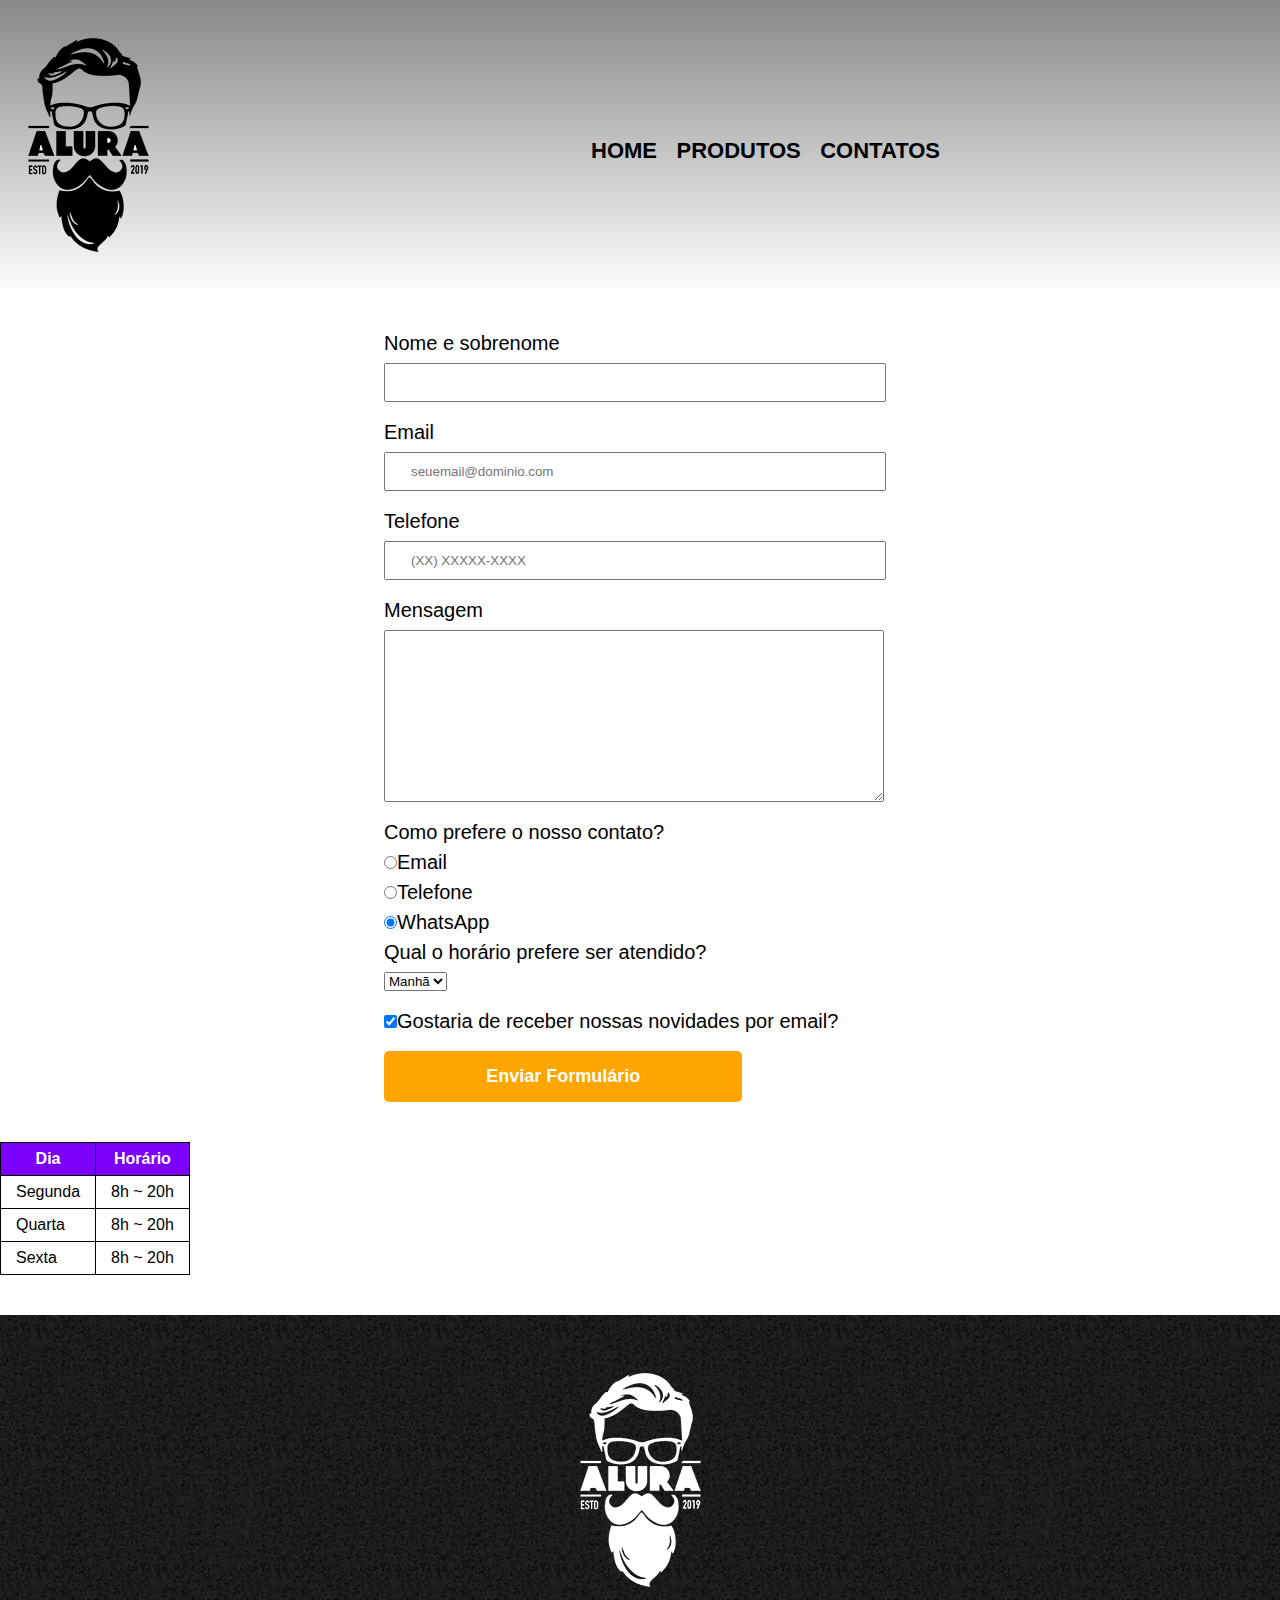
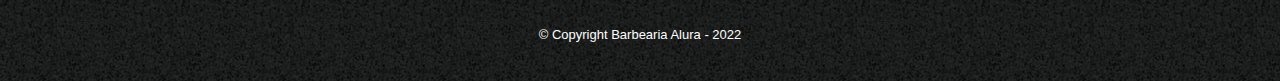
<file: contatos.html>
<!DOCTYPE html>
<html lang="pt-br">
    <head>
        <meta charset="UTF-8">
        <meta http-equiv="X-UA-Compatible" content="IE=edge">
        <meta name="viewport" content="width=device-width, initial-scale=1.0">
        <title>Barbearia Alura - Contatos</title>
        <link rel="stylesheet" href="reset.css">
        <link rel="stylesheet" href="style.css">
    </head>
    <body>
       <header>
            <div class="caixa">
                <h1><img src="logo.png" alt="Logo da barbearia"></h1>
                <nav>
                    <ul>
                        <li><a href="index.html">Home</a></li>
                        <li><a href="produtos.html">Produtos</a></li>
                        <li><a href="contatos.html">Contatos</a></li>
                    </ul>
                </nav>
            </div>
       </header> 
       <main class="main-contato">
            <form class="preenchimento">
                <label for="nomesobrenome">Nome e sobrenome </label>
                <input type="text" id="nomesobrenome" class="input-padrao" required>

                <label for="email">Email</label>
                <input type="email" id="email" class="input-padrao" required placeholder="seuemail@dominio.com">

                <label for="telefone">Telefone</label>
                <input type="tel" id="telefone" class="input-padrao" required placeholder="(XX) XXXXX-XXXX">

                <label for="mensagem">Mensagem</label>
                <textarea cols="68" rows="10" id="mensagem" class="input-padrao" required></textarea>
                <fieldset>
                    <legend>Como prefere o nosso contato?</legend>

                    <label for="radio-email"><input type="radio" name="contato" value="email" id="radio-email">Email</label>
                    
                    <label for="radio-telefone"><input type="radio" name="contato" value="telefone" id="radio-telefone">Telefone</label>
                    
                    <label for="radio-whatsapp"><input type="radio" name="contato" value="whatsapp" id="radio-whatsapp" checked>WhatsApp</label>
                    
                </fieldset>

                <fieldset>
                    <legend>Qual o horário prefere ser atendido?</legend>
                    <select>
                        <option>Manhã</option>
                        <option>Tarde</option>
                        <option>Noite</option>
                    </select>
                </fieldset>
                <label class="checkbox"><input type="checkbox" checked>Gostaria de receber nossas novidades por email?</label>

                <input type="submit" value="Enviar Formulário" class="enviar">
            </form>

            <table>
                <thead>
                    <tr>
                        <th>Dia</th>
                        <th>Horário</th>
                    </tr>
                </thead>
                <tbody>
                    <tr>
                        <td>Segunda</td>
                        <td>8h ~ 20h</td>
                    </tr>
                    <tr>
                        <td>Quarta</td>
                        <td>8h ~ 20h</td>
                    </tr>
                    <tr>
                        <td>Sexta</td>
                        <td>8h ~ 20h</td>
                    </tr>
                </tbody>
            </table>
       </main>
       <footer>
            <img src="logo-branco.png" alt="Logo da barbearia">
            <p class="copyright">&copy; Copyright Barbearia Alura - 2022</p>
        </footer>
</body>
</html>
</file>
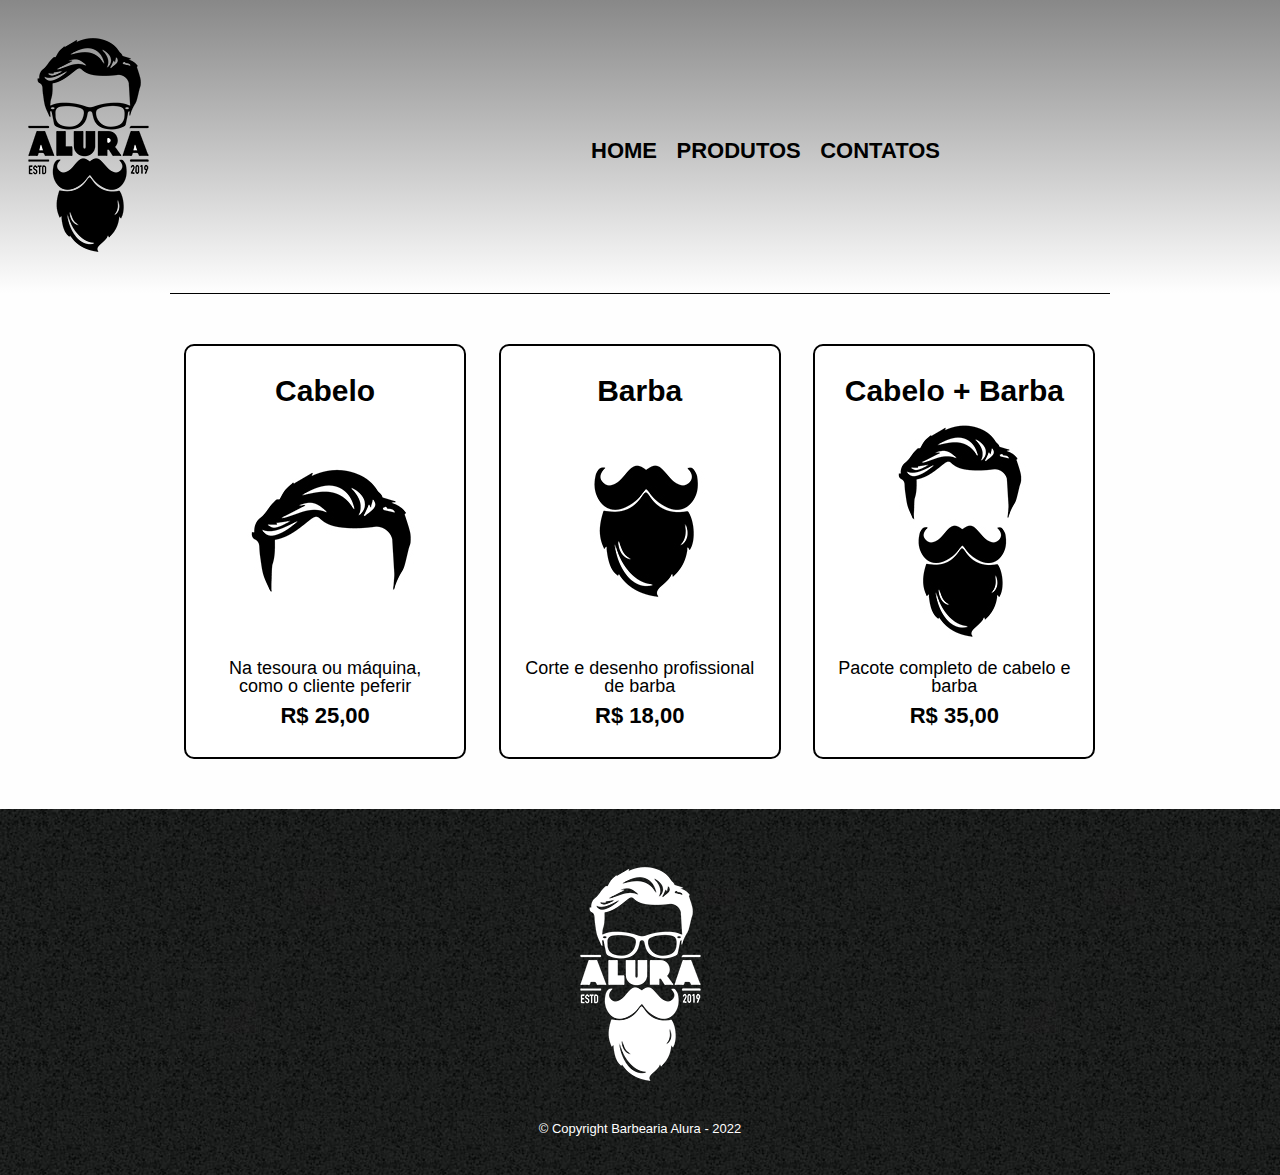
<file: produtos.html>
<!DOCTYPE html>
<html lang="pt-br">
    <head>
        <meta charset="UTF-8">
        <meta http-equiv="X-UA-Compatible" content="IE=edge">
        <meta name="viewport" content="width=device-width, initial-scale=1.0">
        <title>Barbearia Alura - Produtos</title>
        <link rel="stylesheet" href="reset.css">
        <link rel="stylesheet" href="style.css">
    </head>
    <body>
       <header>
            <div class="caixa">
                <h1><img src="logo.png"></h1>
                <nav>
                    <ul>
                        <li><a href="index.html">Home</a></li>
                        <li><a href="produtos.html">Produtos</a></li>
                        <li><a href="contatos.html">Contatos</a></li>
                    </ul>
                </nav>
            </div>
       </header> 

       <main class="main-produtos">
            <ul class="produtos">
                <li>
                    <h2>Cabelo</h2>
                    <img src="cabelo.jpg">
                    <p class="produto-descricao">Na tesoura ou máquina, como o cliente peferir</p>
                    <p class="preco-produto">R$ 25,00</p>
                </li>
                <li>
                    <h2>Barba</h2>
                    <img src="barba.jpg">
                    <p class="produto-descricao">Corte e desenho profissional de barba</p>
                    <p class="preco-produto">R$ 18,00</p>
                </li>
                <li>
                    <h2>Cabelo + Barba</h2>
                    <img src="cabelo+barba.jpg">
                    <p class="produto-descricao">Pacote completo de cabelo e barba</p>
                    <p class="preco-produto">R$ 35,00</p>
                </li>
            </ul>
        </main>

        <footer>
            <img src="logo-branco.png">
            <p class="copyright">&copy; Copyright Barbearia Alura - 2022</p>
        </footer>
    </body>
</html>
</file>
<file: style.css>
* { margin: 0; padding: 0; }

body {
    font-family: 'Montserrat', sans-serif;
}

header {
    background: linear-gradient( #888888, #fefefe);
    padding: 20px 0;
}

.preenchimento {
    padding-left: 30%;
}

.slider-container li img {
    height: 100%;
    width: 100%;
}

.caixa {
    position: relative;
    width: 940px;
}

nav {
    position: absolute;
    top: 120px;
    right: 0;
}

nav li {
    display: inline;
    margin: 0 0 0 15px;
}

nav a {
    text-transform: uppercase;
    color: #000000;
    font-weight: bold;
    font-size: 22px;
    text-decoration: none;
}

nav a:hover {
    color: #7a5178;
    text-decoration: underline;
}

.main-produtos {
    background: #fefefe;
}

    


.produtos {
    border-top: 1px solid #000000 ;
    width: 940px;
    margin: 0 auto;
    padding: 50px 0;
}

.produtos li {
    display: inline-block;
    text-align: center;
    width: 30%;
    vertical-align: top;
    margin: 0 1.5%;
    padding: 30px 20px;
    box-sizing: border-box;
    border: 2px solid #000000;
    border-radius: 10px;  
    background: white;
}

.produtos li:hover {
    border-color: #7a5178;
}

.produtos li:active {
    border-color: #8f89ed;
}

.produtos li:hover h2 {
    font-size: 32px;
}

.produtos h2 {
    font-size: 30px;
    font-weight: bold;
}

.produto-descricao {
    font-size: 18px;
}

.preco-produto {
    font-size: 22px;
    font-weight: bold;
    margin-top: 10px;
}

footer {
    text-align: center;
    background: url("bg.jpg");
    padding: 40px 0;
}

.copyright{
    color: #ffffff;
    font-size: 13px;
    margin: 20px 0 0;
}

.main-contato {
    background: #fefefe;
}

form {
    margin: 40px 0;
}

form label, form legend {
    display: block;
    font-size: 20px;
    margin: 0 0 10px;
}

.input-padrao {
    display: block;
    margin: 0 0 20px;
    padding: 10px 25px;
    width: 50%;
    color: #000000;
}

.checkbox{
    margin: 20px 0;
}

.enviar{
    width: 40%;
    padding: 15px 0;
    background: orange;
    color: white;
    font-weight: bold;
    font-size: 18px;
    border: none;
    border-radius: 5px;
    transition: 0.5s all;
    cursor: pointer;
}

.enviar:hover{
    background: darkorange;
    transform: scale(1.1);

}

table {
    padding-left: 30px;
    margin: 20px 0 40px;
}

thead {
    background: #7c00f9;
    color: #fefefe;
    font-weight: bold;
}

td, th {
    border: 1px solid #000000;
    padding: 8px 15px;
}



/* Css da página principal */

.banner {
    width: 100%;
}

.titulo-principal {
    text-align: center;
    font-size: 2em;
    margin: 0 0 1em;
    clear: left;
}

.main-home {
    background: #fefefe;
}

.principal {
    padding: 3em 0;
    background: #fefefe;
    width: 940px;
    margin: 0 auto;
}

.principal p {
    margin: 0 0 1em;
}

.principal b {
    font-weight: bold;
}

.principal em {
    font-style: italic;
}

.utencilios {
    width: 120px;
    float: left;
    margin: 0 20px 20px 0;
}
    
.conteudo-beneficios {
    width: 640px;
    margin: 0 auto;

}

.lista-beneficios {
    width: 40%;
    display: inline-block ;
    vertical-align: top;    
}

.items {
    line-height: 1.5;
}

.items:before {
    content: "★";
}

.items:first-child {
    font-weight: bold;
}

.imgbeneficios {
    height: 50%;
    width: 100%;
}

.imgbeneficios:hover {
    opacity: 0.8;
    transition: 400ms;
}

.mapa {
    padding: 3em 0;
    background: linear-gradient(#fefefe, #888888);  
}

.mapa-conteudo {
    width: 940px;
    margin: 0 auto;
}

.mapa p {
    margin: 0 0 2em;
    text-align: center;
}

.beneficios {
    padding: 3em 0;
    background: linear-gradient(#888888, #111111);
}

.video {
    width: 60%;
    margin: 2em auto;
}


/* Responsividade (Home) */

@media screen and (max-width: 480px) {
    .caixa, .principal, .conteudo-beneficios, .mapa-conteudo, .video {
        width: auto;
    }
    
    h1 {
        text-align: center;
    }
    nav {
        position: static;
    }

    .lista-beneficios, .imgbeneficios {
        width: 100%;
    }
}
</file>
